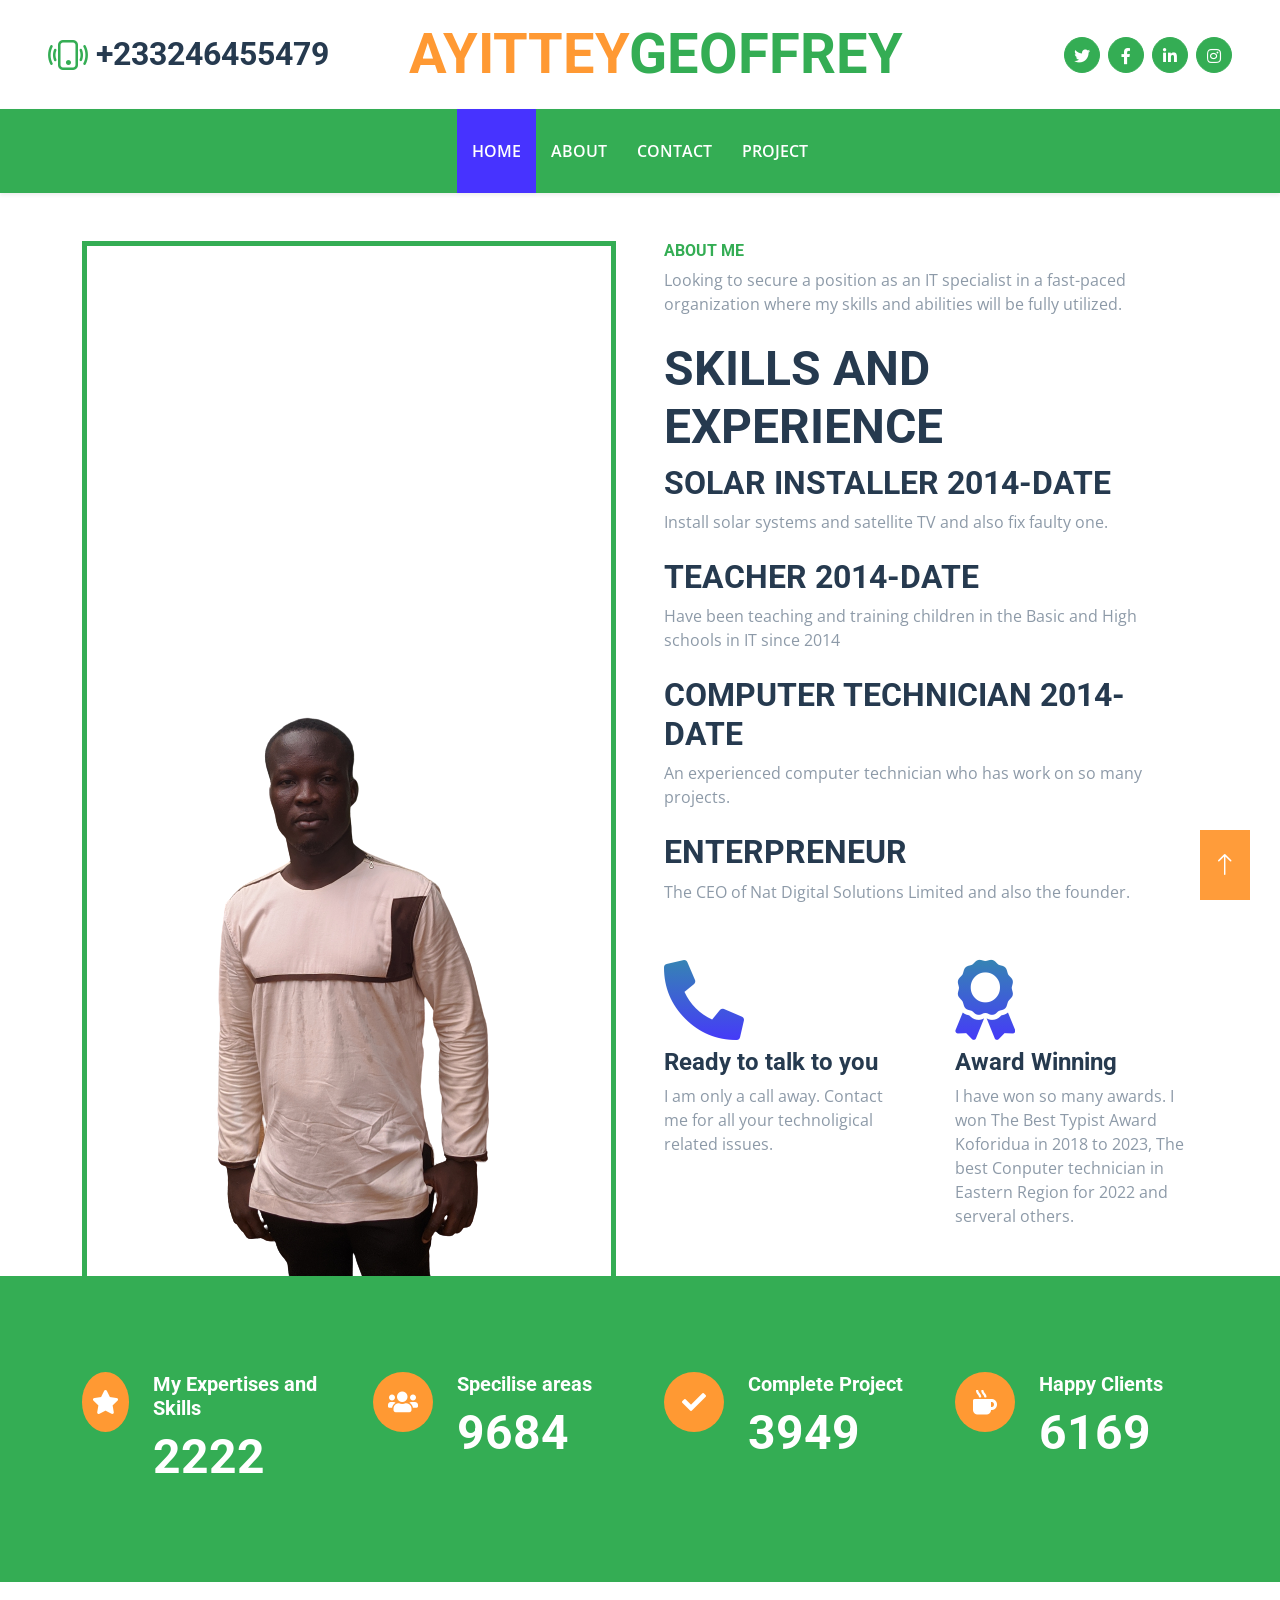
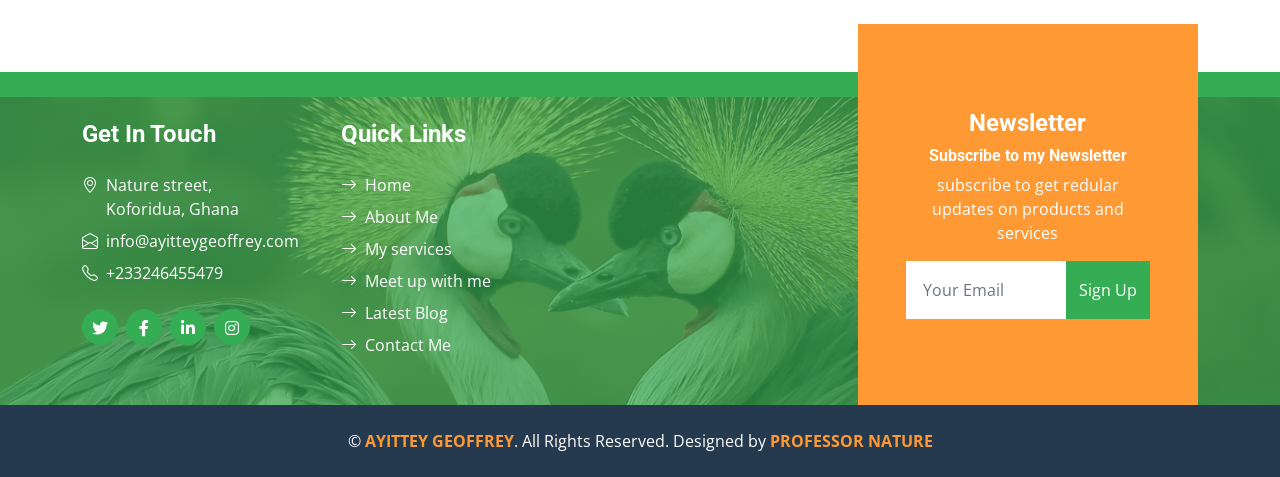
<file: about.html>
<!DOCTYPE html>
<html>
<head>
  <link rel="stylesheet" href="css/style.css">
  <script src="js/script.js"></script>
  <meta charset="utf-8">
  <title>MY PORTFOLIO</title>
  <meta content="width=device-width, initial-scale=1.0" name="viewport">
  <meta content="Free HTML Templates" name="keywords">
  <meta content="Free HTML Templates" name="description">

  <!-- Favicon -->
  <link href="img/favicon.ico" rel="icon">

  <!-- Google Web Fonts -->
  <link rel="preconnect" href="https://fonts.gstatic.com">
  <link href="https://fonts.googleapis.com/css2?family=Open+Sans:wght@400;600&family=Roboto:wght@500;700&display=swap" rel="stylesheet">

  <!-- Icon Font Stylesheet -->
  <link href="https://cdnjs.cloudflare.com/ajax/libs/font-awesome/5.15.0/css/all.min.css" rel="stylesheet">
  <link href="https://cdn.jsdelivr.net/npm/bootstrap-icons@1.4.1/font/bootstrap-icons.css" rel="stylesheet">

  <!-- Libraries Stylesheet -->
  <link href="lib/owlcarousel/assets/owl.carousel.min.css" rel="stylesheet">

  <!-- Customized Bootstrap Stylesheet -->
  <link href="css/bootstrap.min.css" rel="stylesheet">

  <!-- Template Stylesheet -->
  <link href="css/style.css" rel="stylesheet">
</head>
<body>
   <!-- Topbar Start -->
   <div class="container-fluid px-5 d-none d-lg-block">
    <div class="row gx-5 py-3 align-items-center">
        <div class="col-lg-3">
            <div class="d-flex align-items-center justify-content-start">
                <i class="bi bi-phone-vibrate fs-1 text-primary me-2"></i>
                <h2 class="mb-0">+233246455479</h2>
            </div>
        </div>
        <div class="col-lg-6">
            <div class="d-flex align-items-center justify-content-center">
                <a href="index.html" class="navbar-brand ms-lg-5">
                    <h1 class="m-0 display-4 text-primary"><span class="text-secondary">AYITTEY</span>GEOFFREY</h1>
                </a>
            </div>
        </div>
        <div class="col-lg-3">
            <div class="d-flex align-items-center justify-content-end">
                <a class="btn btn-primary btn-square rounded-circle me-2" href="https:/twitter.com"><i class="fab fa-twitter"></i></a>
                <a class="btn btn-primary btn-square rounded-circle me-2" href="https:/facebook.com"><i class="fab fa-facebook-f"></i></a>
                <a class="btn btn-primary btn-square rounded-circle me-2" href="https:/linkedin.com"><i class="fab fa-linkedin-in"></i></a>
                <a class="btn btn-primary btn-square rounded-circle" href="https:/instagram.com"><i class="fab fa-instagram"></i></a>
            </div>
        </div>
    </div>
</div>

<!-- Navbar Start -->
<nav class="navbar navbar-expand-lg bg-primary navbar-dark shadow-sm py-3 py-lg-0 px-3 px-lg-5">
  <a href="index.html" class="navbar-brand d-flex d-lg-none">
      <h1 class="m-0 display-4 text-secondary"><span class="text-white">AYITTEY</span>GEOFFREY</h1>
  </a>
  <button class="navbar-toggler" type="button" data-bs-toggle="collapse" data-bs-target="#navbarCollapse">
      <span class="navbar-toggler-icon"></span>
  </button>
  <div class="collapse navbar-collapse" id="navbarCollapse">
      <div class="navbar-nav mx-auto py-0">
          <a href="index.html" class="nav-item nav-link active">Home</a>
          <a href="about.html" class="nav-item nav-link">About</a>
          <a href="contact.html" class="nav-item nav-link">Contact</a>
          <a href="projects.html" class="nav-item nav-link">Project</a>
          <div class="nav-item dropdown">
              
          
      </div>
  </div>
</nav>



    <!-- About Start -->
    <div class="container-fluid about pt-5">
        <div class="container">
            <div class="row gx-5">
                <div class="col-lg-6 mb-5 mb-lg-0">
                    <div class="d-flex h-100 border border-5 border-primary border-bottom-0 pt-4">
                        <img class="img-fluid mt-auto mx-auto" src="img/me.png">
                    </div>
                </div>
                <div class="col-lg-6 pb-5">
                    <div class="mb-3 pb-2">
                        <h6 class="text-primary text-uppercase">About Me</h6>
                        <p class="mb-4"> Looking to secure a position as an IT specialist in a fast-paced organization where my skills and abilities will be fully utilized.</p>
                        <h1 class="display-5">SKILLS AND EXPERIENCE</h1>
                        <h2 class="display-9">SOLAR INSTALLER 2014-DATE</h2>
                        <p class="mb-4">Install solar systems and satellite  TV and also fix faulty one. </p>
                        <h2 class="display-9">TEACHER 2014-DATE</h2>
                        <p class="mb-4">Have been teaching and training children in the Basic and High schools in IT since 2014 </p>
                        <h2 class="display-9">COMPUTER TECHNICIAN 2014-DATE</h2>
                        <p class="mb-4"> An experienced computer technician who has work on so many projects.  </p>
                        <h2 class="display-9">ENTERPRENEUR</h2>
                        <p class="mb-4">The CEO of Nat Digital Solutions Limited and also the founder. </p>
                    </div>
                    
                    <div class="row gx-5 gy-4">
                        <div class="col-sm-6">
                            <i class="fa fa-phone-alt display-1 text-secondary"></i>
                            <h4>Ready to talk to you</h4>
                            <p class="mb-0">I am only a call away. Contact me for all your technoligical related issues.</p>
                        </div>
                        <div class="col-sm-6">
                            <i class="fa fa-award display-1 text-secondary"></i>
                            <h4>Award Winning</h4>
                            <p class="mb-0">I have won so many awards. I won The Best Typist Award Koforidua in 2018 to 2023, The best Conputer technician in Eastern Region for 2022 and serveral  others.</p>
                        </div>
                    </div>
                </div>
            </div>
        </div>
    </div>
    <!-- About End -->


    <!-- Facts Start -->
    <div class="container-fluid bg-primary facts py-5 mb-5">
        <div class="container py-5">
            <div class="row gx-5 gy-4">
                <div class="col-lg-3 col-md-6">
                    <div class="d-flex">
                        <div class="bg-secondary rounded-circle d-flex align-items-center justify-content-center mb-3" style="width: 60px; height: 60px;">
                            <i class="fa fa-star fs-4 text-white"></i>
                        </div>
                        <div class="ps-4">
                            <h5 class="text-white">My Expertises and Skills</h5>
                            <h1 class="display-5 text-white mb-0" data-toggle="counter-up">12345</h1>
                        </div>
                    </div>
                </div>
                <div class="col-lg-3 col-md-6">
                    <div class="d-flex">
                        <div class="bg-secondary rounded-circle d-flex align-items-center justify-content-center mb-3" style="width: 60px; height: 60px;">
                            <i class="fa fa-users fs-4 text-white"></i>
                        </div>
                        <div class="ps-4">
                            <h5 class="text-white">Specilise areas</h5>
                            <h1 class="display-5 text-white mb-0" data-toggle="counter-up">52345</h1>
                        </div>
                    </div>
                </div>
                <div class="col-lg-3 col-md-6">
                    <div class="d-flex">
                        <div class="bg-secondary rounded-circle d-flex align-items-center justify-content-center mb-3" style="width: 60px; height: 60px;">
                            <i class="fa fa-check fs-4 text-white"></i>
                        </div>
                        <div class="ps-4">
                            <h5 class="text-white">Complete Project</h5>
                            <h1 class="display-5 text-white mb-0" data-toggle="counter-up">21345</h1>
                        </div>
                    </div>
                </div>
                <div class="col-lg-3 col-md-6">
                    <div class="d-flex">
                        <div class="bg-secondary rounded-circle d-flex align-items-center justify-content-center mb-3" style="width: 60px; height: 60px;">
                            <i class="fa fa-mug-hot fs-4 text-white"></i>
                        </div>
                        <div class="ps-4">
                            <h5 class="text-white">Happy Clients</h5>
                            <h1 class="display-5 text-white mb-0" data-toggle="counter-up">33345</h1>
                        </div>
                    </div>
                </div>
            </div>
        </div>
    </div>
    <!-- Facts End -->
    

   


    
    
 
    <!-- Footer Start -->
    <div class="container-fluid bg-footer bg-primary text-white mt-5">
        <div class="container">
            <div class="row gx-5">
                <div class="col-lg-8 col-md-6">
                    <div class="row gx-5">
                        <div class="col-lg-4 col-md-12 pt-5 mb-5">
                            <h4 class="text-white mb-4">Get In Touch</h4>
                            <div class="d-flex mb-2">
                                <i class="bi bi-geo-alt text-white me-2"></i>
                                <p class="text-white mb-0">Nature street, Koforidua, Ghana</p>
                            </div>
                            <div class="d-flex mb-2">
                                <i class="bi bi-envelope-open text-white me-2"></i>
                                <p class="text-white mb-0">info@ayitteygeoffrey.com</p>
                            </div>
                            <div class="d-flex mb-2">
                                <i class="bi bi-telephone text-white me-2"></i>
                                <p class="text-white mb-0">+233246455479</p>
                            </div>
                            <div class="d-flex mt-4">
                                <a class="btn btn-primary btn-square rounded-circle me-2" href="https:/twitter.com"><i class="fab fa-twitter"></i></a>
                                <a class="btn btn-primary btn-square rounded-circle me-2" href="https:/facebook.com"><i class="fab fa-facebook-f"></i></a>
                                 <a class="btn btn-primary btn-square rounded-circle me-2" href="https:/linkedin.com"><i class="fab fa-linkedin-in"></i></a>
                                <a class="btn btn-primary btn-square rounded-circle" href="https:/instagram.com"><i class="fab fa-instagram"></i></a>
                            </div>
                        </div>
                        <div class="col-lg-4 col-md-12 pt-0 pt-lg-5 mb-5">
                            <h4 class="text-white mb-4">Quick Links</h4>
                            <div class="d-flex flex-column justify-content-start">
                                <a class="text-white mb-2" href="index.html"><i class="bi bi-arrow-right text-white me-2"></i>Home</a>
                                <a class="text-white mb-2" href="about.html"><i class="bi bi-arrow-right text-white me-2"></i>About Me</a>
                                <a class="text-white mb-2" href="projects.html"><i class="bi bi-arrow-right text-white me-2"></i>My services</a>
                                <a class="text-white mb-2" href="about.html"><i class="bi bi-arrow-right text-white me-2"></i>Meet up with me</a>
                                <a class="text-white mb-2" href="projects.html"><i class="bi bi-arrow-right text-white me-2"></i>Latest Blog</a>
                                <a class="text-white" href="contact.html"><i class="bi bi-arrow-right text-white me-2"></i>Contact Me</a>
                            </div>
                        </div>
                        
                    </div>
                </div>
                <div class="col-lg-4 col-md-6 mt-lg-n5">
                    <div class="d-flex flex-column align-items-center justify-content-center text-center h-100 bg-secondary p-5">
                        <h4 class="text-white">Newsletter</h4>
                        <h6 class="text-white">Subscribe to my Newsletter</h6>
                        <p>subscribe to get redular updates on  products and services</p>
                        <form action="">
                            <div class="input-group">
                                <input type="text" class="form-control border-white p-3" placeholder="Your Email">
                                <button class="btn btn-primary">Sign Up</button>
                            </div>
                        </form>
                    </div>
                </div>
            </div>
        </div>
    </div>
    <div class="container-fluid bg-dark text-white py-4">
        <div class="container text-center">
            <p class="mb-0">&copy; <a class="text-secondary fw-bold" href="#">AYITTEY GEOFFREY</a>. All Rights Reserved. Designed by <a class="text-secondary fw-bold" href="https://youtube.com/Nat Digital Solutions">PROFESSOR NATURE</a></p>
        </div>
    </div>
    <!-- Footer End -->


    <!-- Back to Top -->
    <a href="#" class="btn btn-secondary py-3 fs-4 back-to-top"><i class="bi bi-arrow-up"></i></a>


    <!-- JavaScript Libraries -->
    <script src="https://code.jquery.com/jquery-3.4.1.min.js"></script>
    <script src="https://cdn.jsdelivr.net/npm/bootstrap@5.0.0/dist/js/bootstrap.bundle.min.js"></script>
    <script src="lib/easing/easing.min.js"></script>
    <script src="lib/waypoints/waypoints.min.js"></script>
    <script src="lib/counterup/counterup.min.js"></script>
    <script src="lib/owlcarousel/owl.carousel.min.js"></script>

    <!-- Template Javascript -->
    <script src="js/main.js"></script>
  </body>
  </html>
</file>
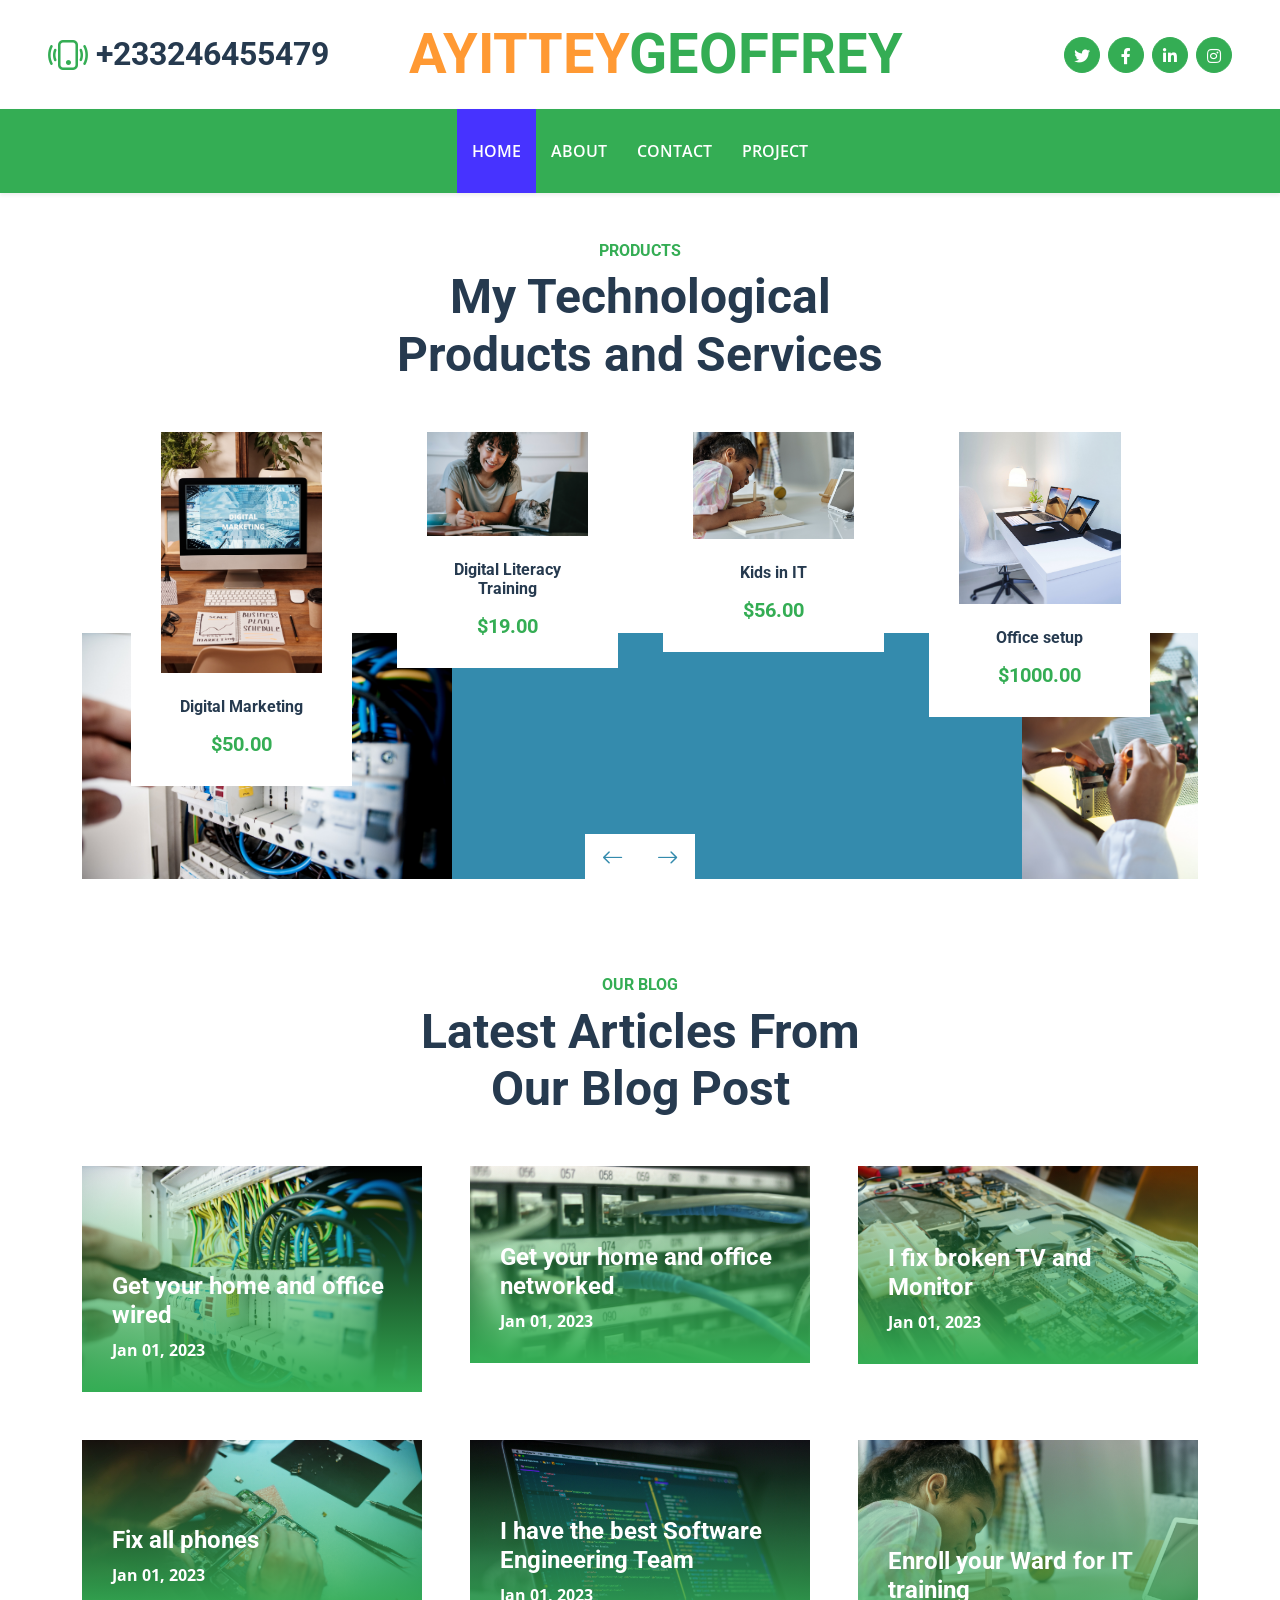
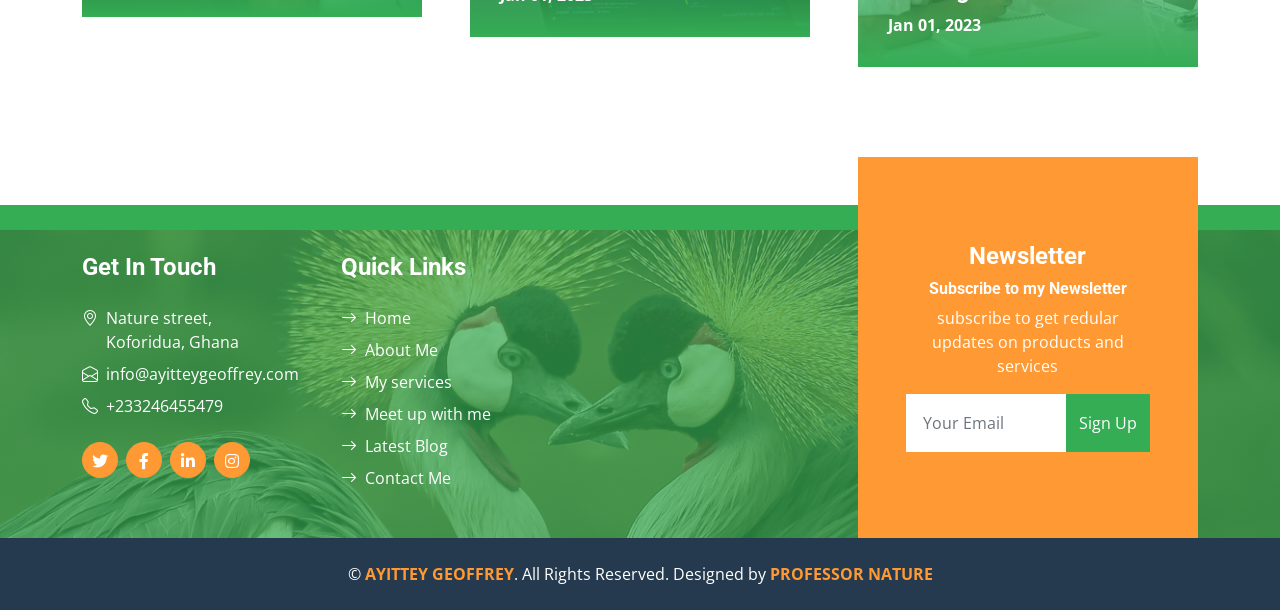
<file: projects.html>
<!DOCTYPE html>
<html>
<head>
  <link rel="stylesheet" href="css/style.css">
  <script src="js/script.js"></script>
  <meta charset="utf-8">
  <title>MY PORTFOLIO</title>
  <meta content="width=device-width, initial-scale=1.0" name="viewport">
  <meta content="Free HTML Templates" name="keywords">
  <meta content="Free HTML Templates" name="description">

  <!-- Favicon -->
  <link href="img/favicon.ico" rel="icon">

  <!-- Google Web Fonts -->
  <link rel="preconnect" href="https://fonts.gstatic.com">
  <link href="https://fonts.googleapis.com/css2?family=Open+Sans:wght@400;600&family=Roboto:wght@500;700&display=swap" rel="stylesheet">

  <!-- Icon Font Stylesheet -->
  <link href="https://cdnjs.cloudflare.com/ajax/libs/font-awesome/5.15.0/css/all.min.css" rel="stylesheet">
  <link href="https://cdn.jsdelivr.net/npm/bootstrap-icons@1.4.1/font/bootstrap-icons.css" rel="stylesheet">

  <!-- Libraries Stylesheet -->
  <link href="lib/owlcarousel/assets/owl.carousel.min.css" rel="stylesheet">

  <!-- Customized Bootstrap Stylesheet -->
  <link href="css/bootstrap.min.css" rel="stylesheet">

  <!-- Template Stylesheet -->
  <link href="css/style.css" rel="stylesheet">
</head>
<body>
   <!-- Topbar Start -->
   <div class="container-fluid px-5 d-none d-lg-block">
    <div class="row gx-5 py-3 align-items-center">
        <div class="col-lg-3">
            <div class="d-flex align-items-center justify-content-start">
                <i class="bi bi-phone-vibrate fs-1 text-primary me-2"></i>
                <h2 class="mb-0">+233246455479</h2>
            </div>
        </div>
        <div class="col-lg-6">
            <div class="d-flex align-items-center justify-content-center">
                <a href="index.html" class="navbar-brand ms-lg-5">
                    <h1 class="m-0 display-4 text-primary"><span class="text-secondary">AYITTEY</span>GEOFFREY</h1>
                </a>
            </div>
        </div>
        <div class="col-lg-3">
            <div class="d-flex align-items-center justify-content-end">
                <a class="btn btn-primary btn-square rounded-circle me-2" href="https:/twitter.com"><i class="fab fa-twitter"></i></a>
                <a class="btn btn-primary btn-square rounded-circle me-2" href="https:/facebook.com"><i class="fab fa-facebook-f"></i></a>
                <a class="btn btn-primary btn-square rounded-circle me-2" href="https:/linkedin.com"><i class="fab fa-linkedin-in"></i></a>
                <a class="btn btn-primary btn-square rounded-circle" href="https:/instagram.com"><i class="fab fa-instagram"></i></a>
            </div>
        </div>
    </div>
</div>

<!-- Navbar Start -->
<nav class="navbar navbar-expand-lg bg-primary navbar-dark shadow-sm py-3 py-lg-0 px-3 px-lg-5">
  <a href="index.html" class="navbar-brand d-flex d-lg-none">
      <h1 class="m-0 display-4 text-secondary"><span class="text-white">AYITTEY</span>GEOFFREY</h1>
  </a>
  <button class="navbar-toggler" type="button" data-bs-toggle="collapse" data-bs-target="#navbarCollapse">
      <span class="navbar-toggler-icon"></span>
  </button>
  <div class="collapse navbar-collapse" id="navbarCollapse">
      <div class="navbar-nav mx-auto py-0">
          <a href="index.html" class="nav-item nav-link active">Home</a>
          <a href="about.html" class="nav-item nav-link">About</a>
          <a href="contact.html" class="nav-item nav-link">Contact</a>
          <a href="projects.html" class="nav-item nav-link">Project</a>
          <div class="nav-item dropdown">
              
          
      </div>
  </div>
</nav>



  <!-- Products Start -->
  <div class="container-fluid py-5">
    <div class="container">
        <div class="mx-auto text-center mb-5" style="max-width: 500px;">
            <h6 class="text-primary text-uppercase">Products</h6>
            <h1 class="display-5">My Technological Products and Services</h1>
        </div>
        <div class="owl-carousel product-carousel px-5">
            <div class="pb-5">
                <div class="product-item position-relative bg-white d-flex flex-column text-center">
                    <img class="img-fluid mb-4" src="img/design.jpg" alt="">
                    <h6 class="mb-3">I design anything</h6>
                    <h5 class="text-primary mb-0">$45.00</h5>
                    <div class="btn-action d-flex justify-content-center">
                        <a class="btn bg-primary py-2 px-3" href=""><i class="bi bi-cart text-white"></i></a>
                        <a class="btn bg-secondary py-2 px-3" href=""><i class="bi bi-eye text-white"></i></a>
                    </div>
                </div>
            </div>
            <div class="pb-5">
                <div class="product-item position-relative bg-white d-flex flex-column text-center">
                    <img class="img-fluid mb-4" src="img/market.jpg" alt="">
                    <h6 class="mb-3">Digital Marketing</h6>
                    <h5 class="text-primary mb-0">$50.00</h5>
                    <div class="btn-action d-flex justify-content-center">
                        <a class="btn bg-primary py-2 px-3" href=""><i class="bi bi-cart text-white"></i></a>
                        <a class="btn bg-secondary py-2 px-3" href=""><i class="bi bi-eye text-white"></i></a>
                    </div>
                </div>
            </div>
            <div class="pb-5">
                <div class="product-item position-relative bg-white d-flex flex-column text-center">
                    <img class="img-fluid mb-4" src="img/train.jpg" alt="">
                    <h6 class="mb-3">Digital Literacy Training</h6>
                    <h5 class="text-primary mb-0">$19.00</h5>
                    <div class="btn-action d-flex justify-content-center">
                        <a class="btn bg-primary py-2 px-3" href=""><i class="bi bi-cart text-white"></i></a>
                        <a class="btn bg-secondary py-2 px-3" href=""><i class="bi bi-eye text-white"></i></a>
                    </div>
                </div>
            </div>
            <div class="pb-5">
                <div class="product-item position-relative bg-white d-flex flex-column text-center">
                    <img class="img-fluid mb-4" src="img/kids.jpg" alt="">
                    <h6 class="mb-3">Kids in IT</h6>
                    <h5 class="text-primary mb-0">$56.00</h5>
                    <div class="btn-action d-flex justify-content-center">
                        <a class="btn bg-primary py-2 px-3" href=""><i class="bi bi-cart text-white"></i></a>
                        <a class="btn bg-secondary py-2 px-3" href=""><i class="bi bi-eye text-white"></i></a>
                    </div>
                </div>
            </div>
            <div class="pb-5">
                <div class="product-item position-relative bg-white d-flex flex-column text-center">
                    <img class="img-fluid mb-4" src="img/office.jpg" alt="">
                    <h6 class="mb-3">Office setup</h6>
                    <h5 class="text-primary mb-0">$1000.00</h5>
                    <div class="btn-action d-flex justify-content-center">
                        <a class="btn bg-primary py-2 px-3" href=""><i class="bi bi-cart text-white"></i></a>
                        <a class="btn bg-secondary py-2 px-3" href=""><i class="bi bi-eye text-white"></i></a>
                    </div>
                </div>
            </div>
            <div class="pb-5">
                <div class="product-item position-relative bg-white d-flex flex-column text-center">
                    <img class="img-fluid mb-4" src="img/music.jpg" alt="">
                    <h6 class="mb-3">Music Studio</h6>
                    <h5 class="text-primary mb-0">$12.00</h5>
                    <div class="btn-action d-flex justify-content-center">
                        <a class="btn bg-primary py-2 px-3" href=""><i class="bi bi-cart text-white"></i></a>
                        <a class="btn bg-secondary py-2 px-3" href=""><i class="bi bi-eye text-white"></i></a>
                    </div>
                </div>
            </div>
            <div class="pb-5">
                <div class="product-item position-relative bg-white d-flex flex-column text-center">
                    <img class="img-fluid mb-4" src="img/carousel-5.jpg" alt="">
                    <h6 class="mb-3">Computer Motherboad </h6>
                    <h5 class="text-primary mb-0">$60.00</h5>
                    <div class="btn-action d-flex justify-content-center">
                        <a class="btn bg-primary py-2 px-3" href=""><i class="bi bi-cart text-white"></i></a>
                        <a class="btn bg-secondary py-2 px-3" href=""><i class="bi bi-eye text-white"></i></a>
                    </div>
                </div>
            </div>
            <div class="pb-5">
                <div class="product-item position-relative bg-white d-flex flex-column text-center">
                    <img class="img-fluid mb-4" src="img/repairs.jpg" alt="">
                    <h6 class="mb-3">All Hardware Repairs</h6>
                    <h5 class="text-primary mb-0">$50.00</h5>
                    <div class="btn-action d-flex justify-content-center">
                        <a class="btn bg-primary py-2 px-3" href=""><i class="bi bi-cart text-white"></i></a>
                        <a class="btn bg-secondary py-2 px-3" href=""><i class="bi bi-eye text-white"></i></a>
                    </div>
                </div>
            </div>
            <div class="pb-5">
                <div class="product-item position-relative bg-white d-flex flex-column text-center">
                    <img class="img-fluid mb-4" src="img/electric.jpg" alt="">
                    <h6 class="mb-3">Home and Office Wiring</h6>
                    <h5 class="text-primary mb-0">$12.00</h5>
                    <div class="btn-action d-flex justify-content-center">
                        <a class="btn bg-primary py-2 px-3" href=""><i class="bi bi-cart text-white"></i></a>
                        <a class="btn bg-secondary py-2 px-3" href=""><i class="bi bi-eye text-white"></i></a>
                    </div>
                </div>
            </div>
        </div>
    </div>
</div>
<!-- Products End -->




<!-- Blog Start -->
<div class="container-fluid py-5">
    <div class="container">
        <div class="mx-auto text-center mb-5" style="max-width: 500px;">
            <h6 class="text-primary text-uppercase">Our Blog</h6>
            <h1 class="display-5">Latest Articles From Our Blog Post</h1>
        </div>
        <div class="row g-5">
            <div class="col-lg-4">
                <div class="blog-item position-relative overflow-hidden">
                    <img class="img-fluid" src="img/electric.jpg" alt="">
                    <a class="blog-overlay" href="">
                        <h4 class="text-white">Get your home and office wired</h4>
                        <span class="text-white fw-bold">Jan 01, 2023</span>
                    </a>
                </div>
            </div>
            <div class="col-lg-4">
                <div class="blog-item position-relative overflow-hidden">
                    <img class="img-fluid" src="img/carousel-2.jpg" alt="">
                    <a class="blog-overlay" href="">
                        <h4 class="text-white">Get your home and office networked</h4>
                        <span class="text-white fw-bold">Jan 01, 2023</span>
                    </a>
                </div>
            </div>
            <div class="col-lg-4">
                <div class="blog-item position-relative overflow-hidden">
                    <img class="img-fluid" src="img/carousel-3.jpg" alt="">
                    <a class="blog-overlay" href="">
                        <h4 class="text-white">I fix  broken TV and Monitor</h4>
                        <span class="text-white fw-bold">Jan 01, 2023</span>
                    </a>
                </div>
            </div>
            <div class="col-lg-4">
                <div class="blog-item position-relative overflow-hidden">
                    <img class="img-fluid" src="img/carousel-4.jpeg" alt="">
                    <a class="blog-overlay" href="">
                        <h4 class="text-white">Fix all phones</h4>
                        <span class="text-white fw-bold">Jan 01, 2023</span>
                    </a>
                </div>
            </div>
            <div class="col-lg-4">
                <div class="blog-item position-relative overflow-hidden">
                    <img class="img-fluid" src="img/carousel-6.jpg" alt="">
                    <a class="blog-overlay" href="">
                        <h4 class="text-white"> I have the best Software Engineering Team</h4>
                        <span class="text-white fw-bold">Jan 01, 2023</span>
                    </a>
                </div>
            </div>
            <div class="col-lg-4">
                <div class="blog-item position-relative overflow-hidden">
                    <img class="img-fluid" src="img/kids.jpg" alt="">
                    <a class="blog-overlay" href="">
                        <h4 class="text-white">Enroll your Ward for IT training</h4>
                        <span class="text-white fw-bold">Jan 01, 2023</span>
                    </a>
                </div>
            </div>
        </div>
    </div>
</div>
<!-- Blog End -->
    
    <!-- Footer Start -->
    <div class="container-fluid bg-footer bg-primary text-white mt-5">
        <div class="container">
            <div class="row gx-5">
                <div class="col-lg-8 col-md-6">
                    <div class="row gx-5">
                        <div class="col-lg-4 col-md-12 pt-5 mb-5">
                            <h4 class="text-white mb-4">Get In Touch</h4>
                            <div class="d-flex mb-2">
                                <i class="bi bi-geo-alt text-white me-2"></i>
                                <p class="text-white mb-0">Nature street, Koforidua, Ghana</p>
                            </div>
                            <div class="d-flex mb-2">
                                <i class="bi bi-envelope-open text-white me-2"></i>
                                <p class="text-white mb-0">info@ayitteygeoffrey.com</p>
                            </div>
                            <div class="d-flex mb-2">
                                <i class="bi bi-telephone text-white me-2"></i>
                                <p class="text-white mb-0">+233246455479</p>
                            </div>
                            <div class="d-flex mt-4">
                                <a class="btn btn-secondary btn-square rounded-circle me-2" href="#"><i class="fab fa-twitter"></i></a>
                                <a class="btn btn-secondary btn-square rounded-circle me-2" href="#"><i class="fab fa-facebook-f"></i></a>
                                <a class="btn btn-secondary btn-square rounded-circle me-2" href="#"><i class="fab fa-linkedin-in"></i></a>
                                <a class="btn btn-secondary btn-square rounded-circle" href="#"><i class="fab fa-instagram"></i></a>
                            </div>
                        </div>
                        <div class="col-lg-4 col-md-12 pt-0 pt-lg-5 mb-5">
                            <h4 class="text-white mb-4">Quick Links</h4>
                            <div class="d-flex flex-column justify-content-start">
                                <a class="text-white mb-2" href="index.html"><i class="bi bi-arrow-right text-white me-2"></i>Home</a>
                                <a class="text-white mb-2" href="about.html"><i class="bi bi-arrow-right text-white me-2"></i>About Me</a>
                                <a class="text-white mb-2" href="projects.html"><i class="bi bi-arrow-right text-white me-2"></i>My services</a>
                                <a class="text-white mb-2" href="about.html"><i class="bi bi-arrow-right text-white me-2"></i>Meet up with me</a>
                                <a class="text-white mb-2" href="projects.html"><i class="bi bi-arrow-right text-white me-2"></i>Latest Blog</a>
                                <a class="text-white" href="contact.html"><i class="bi bi-arrow-right text-white me-2"></i>Contact Me</a>
                            </div>
                        </div>
                        
                    </div>
                </div>
                <div class="col-lg-4 col-md-6 mt-lg-n5">
                    <div class="d-flex flex-column align-items-center justify-content-center text-center h-100 bg-secondary p-5">
                        <h4 class="text-white">Newsletter</h4>
                        <h6 class="text-white">Subscribe to my Newsletter</h6>
                        <p>subscribe to get redular updates on  products and services</p>
                        <form action="">
                            <div class="input-group">
                                <input type="text" class="form-control border-white p-3" placeholder="Your Email">
                                <button class="btn btn-primary">Sign Up</button>
                            </div>
                        </form>
                    </div>
                </div>
            </div>
        </div>
    </div>
    <div class="container-fluid bg-dark text-white py-4">
        <div class="container text-center">
            <p class="mb-0">&copy; <a class="text-secondary fw-bold" href="#">AYITTEY GEOFFREY</a>. All Rights Reserved. Designed by <a class="text-secondary fw-bold" href="https://youtube.com/Nat Digital Solutions">PROFESSOR NATURE</a></p>
        </div>
    </div>
    <!-- Footer End -->


    <!-- Back to Top -->
    <a href="#" class="btn btn-secondary py-3 fs-4 back-to-top"><i class="bi bi-arrow-up"></i></a>


    <!-- JavaScript Libraries -->
    <script src="https://code.jquery.com/jquery-3.4.1.min.js"></script>
    <script src="https://cdn.jsdelivr.net/npm/bootstrap@5.0.0/dist/js/bootstrap.bundle.min.js"></script>
    <script src="lib/easing/easing.min.js"></script>
    <script src="lib/waypoints/waypoints.min.js"></script>
    <script src="lib/counterup/counterup.min.js"></script>
    <script src="lib/owlcarousel/owl.carousel.min.js"></script>

    <!-- Template Javascript -->
    <script src="js/main.js"></script>
  </body>
  </html>
</file>
<file: css/style.css>
/********** Template CSS **********/
:root {
    --primary: #348bad;
    --secondary: #4733ff;
    --light: #F6FFF2;
    --dark: #263A4F;
}


/* Hero section styles */
.hero {
    display: flex;
    flex-direction: column;
    align-items: center;
    justify-content: center;
    padding: 100px 0;
    background-color: #e9770c;
    color: #c90f9adc;
    transition: background-color 0.3s ease-in-out;
    background: linear-gradient(rgba(52, 173, 157, 0.7), rgba(52, 165, 173, 0.7)), url(../img/footer.jpg) center bottom no-repeat;
    background-size: contain;
  }

/* Animation for hero section */
.hero h1 {
    opacity: 0;
    transform: translateY(-20px);
    animation: fadeInUp 1s ease-in-out 0.5s forwards;
  }
  
  @keyframes fadeInUp {
    to {
      opacity: 1;
      transform: translateY(0);
    }}




.btn-primary,
.btn-secondary {
    color: #FFFFFF;
}

.btn-square {
    width: 36px;
    height: 36px;
}

.btn-sm-square {
    width: 28px;
    height: 28px;
}

.btn-lg-square {
    width: 46px;
    height: 46px;
}

.btn-square,
.btn-sm-square,
.btn-lg-square {
    padding-left: 0;
    padding-right: 0;
    text-align: center;
}

.back-to-top {
    position: fixed;
    display: none;
    right: 30px;
    bottom: 0;
    border-radius: 0;
    z-index: 99;
}

.navbar-dark .navbar-nav .nav-link {
    padding: 30px 15px;
    font-size: 16px;
    font-weight: 600;
    color: #FFFFFF;
    text-transform: uppercase;
    transition: .5s;
}

.sticky-top.navbar-dark .navbar-nav .nav-link {
    padding: 20px 15px;
}

.navbar-dark .navbar-nav .nav-link:hover,
.navbar-dark .navbar-nav .nav-link.active {
    background: var(--secondary);
}

@media (max-width: 991.98px) {
    .navbar-dark .navbar-nav .nav-link  {
        padding: 10px;
    }
}

@media (max-width: 576px) {
    .carousel-caption h4 {
        font-size: 18px;
        font-weight: 500 !important;
    }

    .carousel-caption h1 {
        font-size: 30px;
        font-weight: 600 !important;
    }
}

.carousel-control-prev,
.carousel-control-next {
    width: 10%;
}

.carousel-control-prev-icon,
.carousel-control-next-icon {
    width: 3rem;
    height: 3rem;
}

.bg-hero {
    background: url(../img/carousel-1.jpg) top right no-repeat;
    background-size: cover;
}

@media (min-width: 991.98px) {
    .banner {
        position: relative;
        margin-top: -90px;
        z-index: 1;
    }
}

.bg-vegetable {
    background: linear-gradient(rgba(52, 173, 84, .2), rgba(52, 173, 84, .2)), url(../img/vegetable.png) bottom right no-repeat;
    background-size: contain;
}

.bg-fruit {
    background: linear-gradient(rgba(255, 153, 51, .2), rgba(255, 153, 51, .2)), url(../img/fruit.png) bottom right no-repeat;
    background-size: contain;
}

.bg-tuber {
    background: linear-gradient(rgba(255, 153, 51, .2), rgba(255, 153, 51, .2)), url(../img/tuber.png) bottom right no-repeat;
    background-size: contain;
}

.bg-meat {
    background: linear-gradient(rgba(52, 173, 84, .2), rgba(52, 173, 84, .2)), url(../img/meat.png) bottom right no-repeat;
    background-size: contain;
}

.bg-cereal {
    background: linear-gradient(rgba(52, 173, 84, .2), rgba(52, 173, 84, .2)), url(../img/cereal.png) bottom right no-repeat;
    background-size: contain;
}

.bg-oil {
    background: linear-gradient(rgba(255, 153, 51, .2), rgba(255, 153, 51, .2)), url(../img/oil.png) bottom right no-repeat;
    background-size: contain;
}

.service-item {
    box-shadow: 0 0 45px #EDEDED;
    transition: .5s;
}

.about i,
.service-item i {
    background-image: linear-gradient(var(--primary), var(--secondary));
    -webkit-background-clip: text;
    -webkit-text-fill-color: transparent;
    transition: .5s;
}

.service-item:hover {
    color: var(--light);
    background: var(--primary) !important;
}

.service-item:hover i {
    background-image: linear-gradient(var(--light), var(--secondary));
}

.service-item:hover h4 {
    transition: .5s;
}

.service-item:hover h4 {
    color: var(--light);
}

.product-item {
    padding: 0 30px 30px 30px;
}

.product-item .btn-action {
    position: absolute;
    width: 100%;
    bottom: -40px;
    left: 0;
    opacity: 0;
    transition: .5s;
}

.product-item:hover .btn-action {
    bottom: 0;
    opacity: 1;
}

.product-item h5 {
    transition: .5s;
}

.product-item:hover h5 {
    opacity: 0;
}

.product-carousel::after {
    position: absolute;
    content: "";
    width: 100%;
    height: 55%;
    bottom: 0;
    left: 0;
    background: url(../img/electric.jpg) left bottom no-repeat, url(../img/repairs.jpg) right bottom no-repeat;
    background-size: contain;
    background-color: var(--primary);
    z-index: -1;
}

.product-carousel .owl-nav {
    width: 100%;
    text-align: center;
    display: flex;
    justify-content: center;
}

.product-carousel .owl-nav .owl-prev,
.product-carousel .owl-nav .owl-next{
    position: relative;
    width: 55px;
    height: 45px;
    display: flex;
    align-items: center;
    justify-content: center;
    color: var(--primary);
    background: #FFFFFF;
    font-size: 22px;
    transition: .5s;
}

.product-carousel .owl-nav .owl-prev:hover,
.product-carousel .owl-nav .owl-next:hover {
    color: var(--secondary);
}

.bg-testimonial {
    background: url(../img/testimonial.jpg) top center no-repeat;
    background-size: cover;
}

.testimonial-carousel {
    background: rgba(52, 173, 84, .7);
}

.testimonial-carousel .owl-nav {
    position: absolute;
    width: calc(100% + 46px);
    height: 46px;
    top: calc(50% - 23px);
    left: -23px;
    display: flex;
    justify-content: space-between;
    z-index: 1;
}

.testimonial-carousel .owl-nav .owl-prev,
.testimonial-carousel .owl-nav .owl-next {
    position: relative;
    width: 46px;
    height: 46px;
    display: flex;
    align-items: center;
    justify-content: center;
    color: var(--primary);
    background: #FFFFFF;
    font-size: 22px;
    transition: .5s;
}

.testimonial-carousel .owl-nav .owl-prev:hover,
.testimonial-carousel .owl-nav .owl-next:hover {
    color: var(--secondary);
}

.testimonial-carousel .owl-item img {
    width: 120px;
    height: 120px;
}

.blog-item img {
    transition: .5s;
}

.blog-item:hover img {
    transform: scale(1.2);
}

.blog-overlay {
    position: absolute;
    padding: 30px;
    width: 100%;
    height: 100%;
    top: 0;
    left: 0;
    display: flex;
    flex-direction: column;
    align-items: flex-start;
    justify-content: flex-end;
    background: linear-gradient(rgba(52, 173, 84, 0), rgba(52, 173, 84, 1));
    z-index: 1;
}

.bg-footer {
    background: linear-gradient(rgba(52, 173, 84, .7), rgba(52, 173, 84, .7)), url(../img/footer.jpg) center bottom no-repeat;
    background-size: contain;
}

@media (min-width: 991.98px) {
    .bg-footer {
        margin-top: 90px !important;
    }
}
</file>
